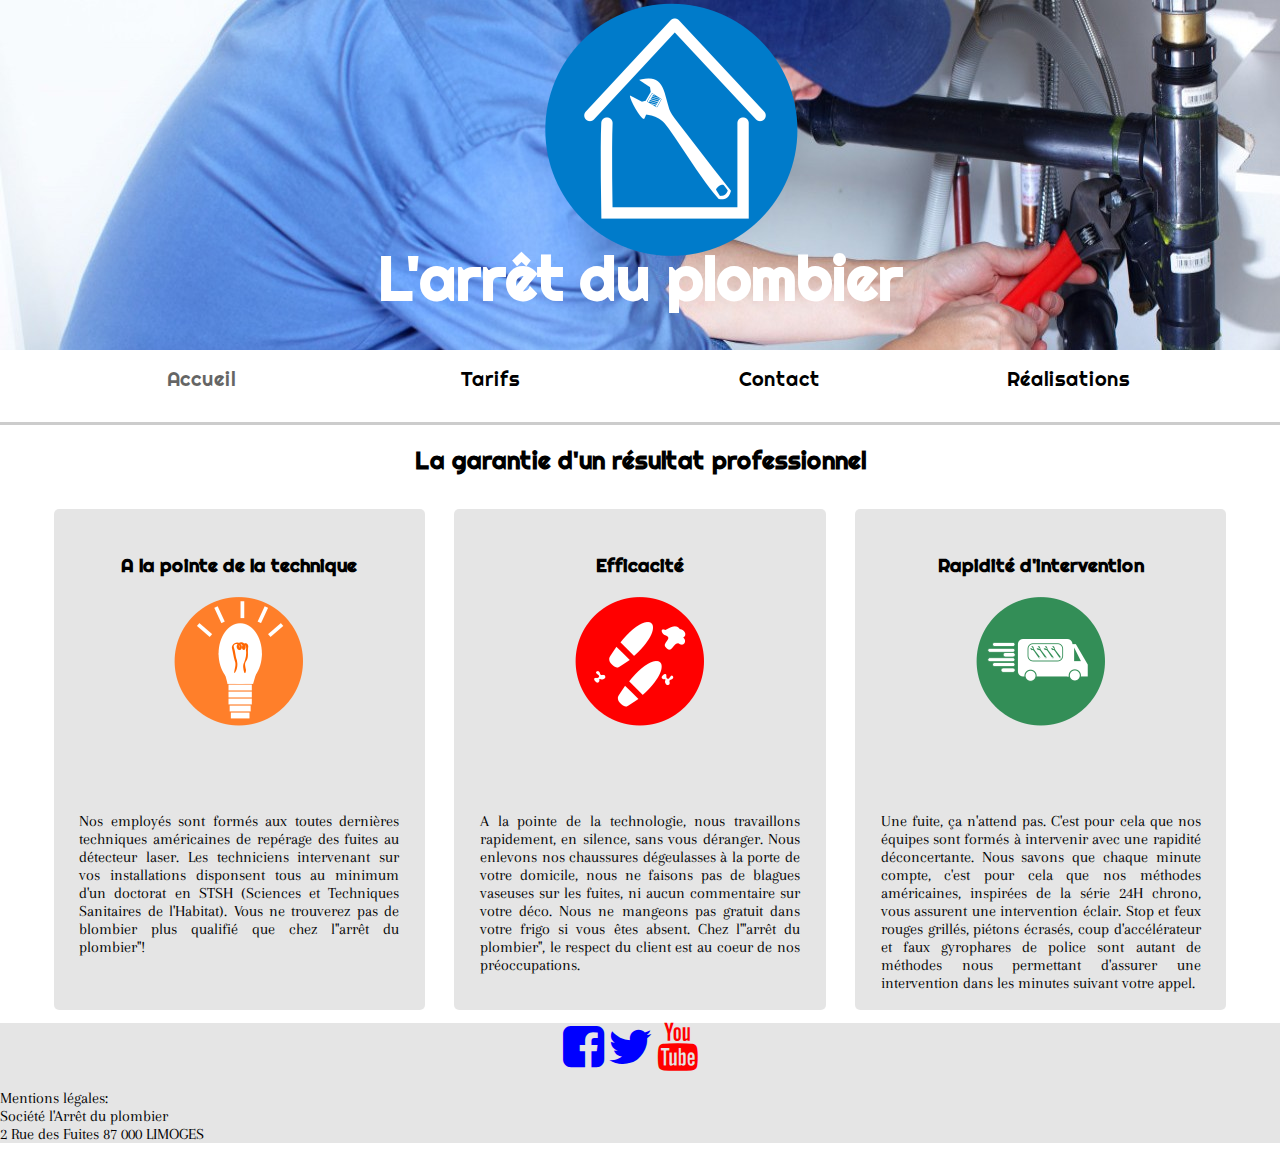
<file: index.html>
<!DOCTYPE html>
<html lang="fr">
  <head>
    <meta charset="utf-8">
    <link rel="stylesheet" href="style/style.css" />
    <link href="https://fonts.googleapis.com/css?family=Arapey%7CRighteous" rel="stylesheet">
    <link rel="stylesheet" href="https://cdnjs.cloudflare.com/ajax/libs/font-awesome/4.7.0/css/font-awesome.min.css">
    <link rel="icon" href="images/logo.ico" />
    <title>L'arrêt du plombier</title>
  </head>



    <body>

  <!--~~~~~~~~~~~~~~~~~~~~~ start of the header~~~~~~~~~~~~~~~~~~~~~~~~~ -->
      <header>

        <aside>
          <figure>
            <img src="images/logo.png" alt="logo">
          </figure>
        </aside>

        <section>
          <h1>L'arrêt du plombier</h1>
        </section>

      </header>
  <!--~~~~~~~~~~~~~~~~~~~~~ end of the header~~~~~~~~~~~~~~~~~~~~~~~~~ -->



  <!--~~~~~~~~~~~~~~~~~~~~~ start of the NAV~~~~~~~~~~~~~~~~~~~~~~~~~ -->
        <nav>
          <ul>
            <li><a class="lienpage" href="index.html">Accueil</a></li>
            <li><a href="tarif.html">Tarifs</a></li>
            <li><a href="contact.html">Contact</a></li>
            <li><a href="realisation.html">Réalisations</a></li>
          </ul>
        </nav>
  <!--~~~~~~~~~~~~~~~~~~~~~ end of the nav~~~~~~~~~~~~~~~~~~~~~~~~~ -->



  <!--~~~~~~~~~~~~~~~~~~~~~ start of the section~~~~~~~~~~~~~~~~~~~~~~~~~ -->
        <section>
          <h2>La garantie d'un résultat professionnel</h2>

          <article>
            <h3>A la pointe de la technique</h3>
            <figure>
              <img src="images/logo1.png" alt="logotechnique">
            </figure>
            <p>Nos employés sont formés aux toutes dernières techniques américaines de repérage des fuites au détecteur laser. Les techniciens intervenant sur vos installations disponsent tous au minimum d'un doctorat en STSH (Sciences et Techniques Sanitaires de l'Habitat). Vous ne trouverez pas de blombier plus qualifié que chez l"arrêt du plombier"!</p>
          </article>

          <article>
            <h3>Efficacité</h3>
            <figure>
              <img src="images/logo2.png" alt="logoefficacite">
            </figure>
            <p>A la pointe de la technologie, nous travaillons rapidement, en silence, sans vous déranger. Nous enlevons nos chaussures dégeulasses à la porte de votre domicile, nous ne faisons pas de blagues vaseuses sur les fuites, ni aucun commentaire sur votre déco. Nous ne mangeons pas gratuit dans votre frigo si vous êtes absent. Chez l'"arrêt du plombier", le respect du client est au coeur de nos préoccupations. </p>
          </article>

          <article>
            <h3>Rapidité d'intervention</h3>
            <figure>
              <img src="images/logo3.png" alt="logorapidite">
            </figure>
            <p>Une fuite, ça n'attend pas. C'est pour cela que nos équipes sont formés à intervenir avec une rapidité déconcertante. Nous savons que chaque minute compte, c'est pour cela que nos méthodes américaines, inspirées de la série 24H chrono, vous assurent une intervention éclair. Stop et feux rouges grillés, piétons écrasés, coup d'accélérateur et faux gyrophares de police sont autant de méthodes nous permettant d'assurer une intervention dans les minutes suivant votre appel.</p>
          </article>

        </section>

  <!--~~~~~~~~~~~~~~~~~~~~~ end of the section~~~~~~~~~~~~~~~~~~~~~~~~~ -->



  <!--~~~~~~~~~~~~~~~~~~~~~ start of the footer~~~~~~~~~~~~~~~~~~~~~~~~~ -->
      <footer>
        <figure>
          <a href="a"><i class="fa fa-facebook-square" style="font-size:48px;color:blue"></i></a>
          <a href="a"><i class="fa fa-twitter" style="font-size:48px;color:blue"></i></a>
          <a href="a"><i class="fa fa-youtube" style="font-size:48px;color:red"></i></a>
        </figure>

        <p>
          Mentions légales: <br />
          Société l'Arrêt du plombier<br />
          2 Rue des Fuites
          87 000 LIMOGES

        </p>

      </footer>
  <!--~~~~~~~~~~~~~~~~~~~~~ start of the footer~~~~~~~~~~~~~~~~~~~~~~~~~ -->

    </body>
  </html>
</file>
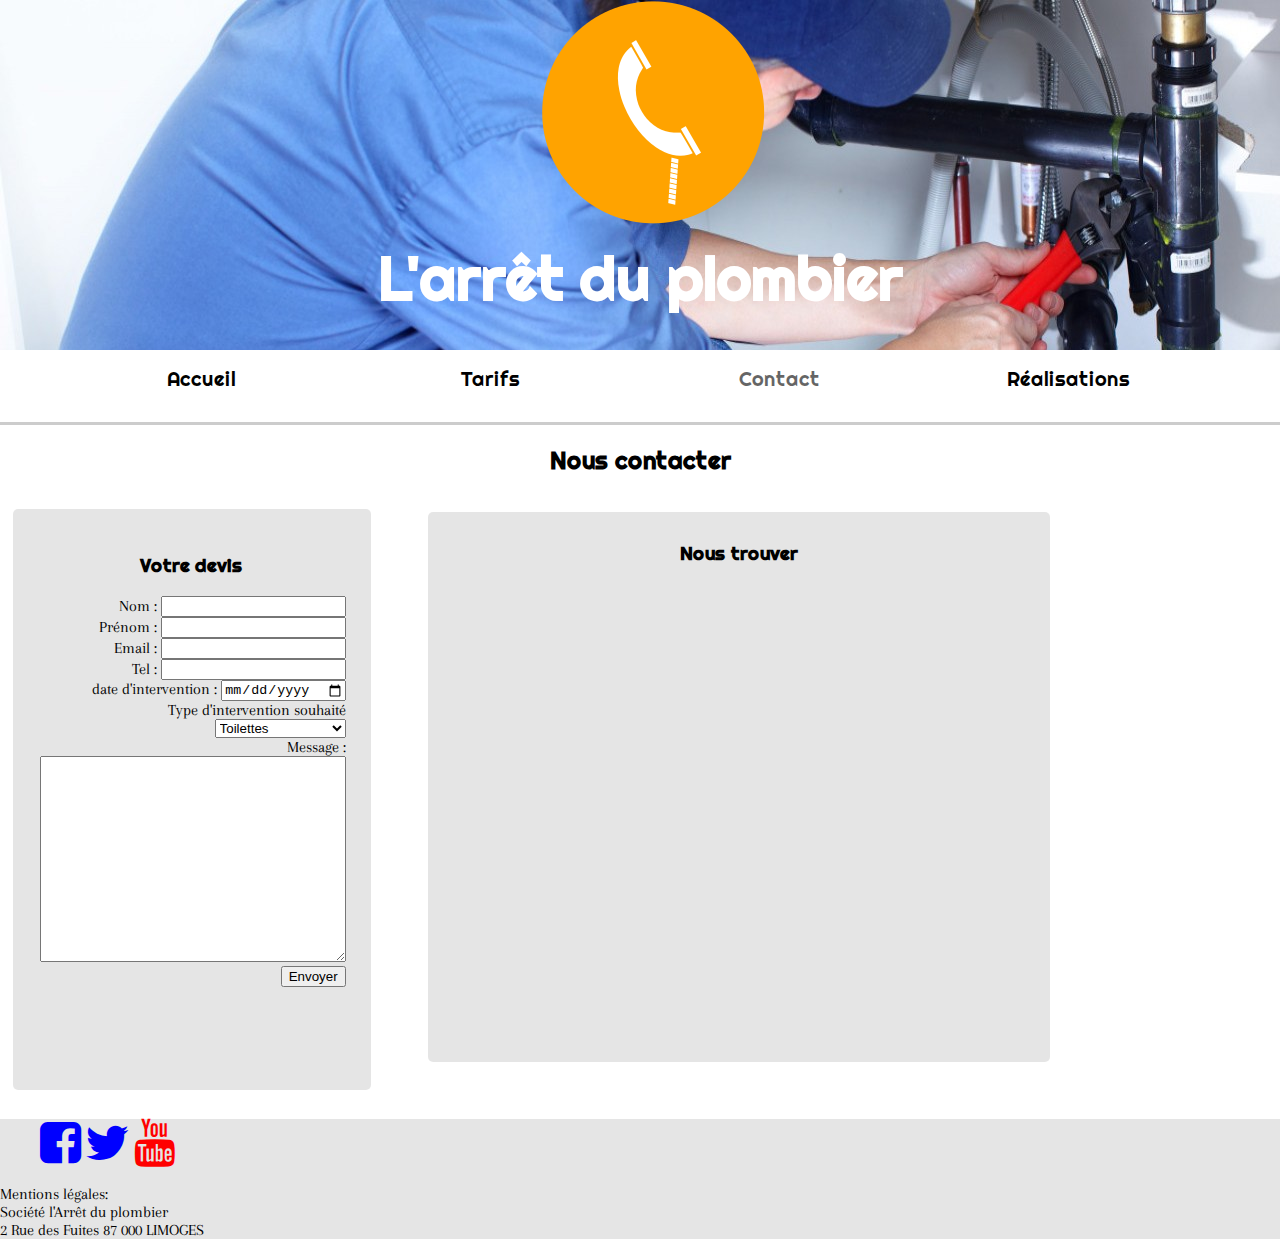
<file: contact.html>
<!DOCTYPE html>
<html>
  <head>
    <meta charset="utf-8">
    <link rel="stylesheet" href="style/contact.css" />
    <link href="https://fonts.googleapis.com/css?family=Arapey|Righteous" rel="stylesheet">
    <link rel="stylesheet" href="https://cdnjs.cloudflare.com/ajax/libs/font-awesome/4.7.0/css/font-awesome.min.css">
    <link rel="icon" href="images/logo.ico" />
    <title>L'arrêt du plombier</title>
  </head>



    <body>

  <!--~~~~~~~~~~~~~~~~~~~~~ start of the header~~~~~~~~~~~~~~~~~~~~~~~~~ -->
      <header>

        <aside>
          <figure>
            <img src="images/contactlogo.png" alt="logo">
          </figure>
        </aside>

        <section>
          <h1>L'arrêt du plombier</h1>
        </section>

      </header>
  <!--~~~~~~~~~~~~~~~~~~~~~ end of the header~~~~~~~~~~~~~~~~~~~~~~~~~ -->



  <!--~~~~~~~~~~~~~~~~~~~~~ start of the NAV~~~~~~~~~~~~~~~~~~~~~~~~~ -->
        <nav>
          <ul>
            <li><a href="index.html">Accueil</a></li>
            <li><a href="tarif.html">Tarifs</a></li>
            <li><a class="lienpage" href="contact.html">Contact</a></li>
            <li><a href="realisation.html">Réalisations</a></li>
          </ul>
        </nav>
  <!--~~~~~~~~~~~~~~~~~~~~~ end of the nav~~~~~~~~~~~~~~~~~~~~~~~~~ -->



  <!--~~~~~~~~~~~~~~~~~~~~~ start of the section~~~~~~~~~~~~~~~~~~~~~~~~~ -->
        <section>
          <h2>Nous contacter</h2>

          <article>
            <h3>Votre devis</h3>
            <form method="post" action="traitement.php">
              <p class="form1">
                <label>Nom</label> : <input type="text" name="Nom" required /><br />
                <label>Prénom</label> : <input type="text" name="Prenom" required /><br />
                <label>Email</label> : <input type="url" required/><br />
                <label>Tel</label> : <input type="tel" required/><br />
                <label>date d'intervention</label> : <input type="date" /><br />
                <label for="pays">Type d'intervention souhaité</label><br />

                <select name="pays">
                     <option value="toilettes">Toilettes</option>
                     <option value="salledebain">Salle de bain</option>
                     <option value="reseau">Réseau général</option>
                     <option value="compteur">Raccord compteur</option>
                     <option value="degat">Dégât des eaux</option>
                </select><br />
                <label for="message">Message</label> :<br /> <textarea name="message"></textarea><br />
                <input type="submit" value="Envoyer" class="envoyer" />
              </p>
            </form>
          </article>

          <figure>
            <h3>Nous trouver</h3>
            <iframe src="https://www.google.com/maps/embed?pb=!1m18!1m12!1m3!1d1386.3908899013984!2d-116.86874826982579!3d37.40126888413868!2m3!1f0!2f0!3f0!3m2!1i1024!2i768!4f13.1!3m3!1m2!1s0x0%3A0x0!2zMzfCsDI0JzA1LjciTiAxMTbCsDUyJzA0LjEiVw!5e1!3m2!1sfr!2sfr!4v1490016611449" width="600" height="450" frameborder="0" style="border:0" allowfullscreen></iframe>
          </figure>


        </section>

  <!--~~~~~~~~~~~~~~~~~~~~~ end of the section~~~~~~~~~~~~~~~~~~~~~~~~~ -->



  <!--~~~~~~~~~~~~~~~~~~~~~ start of the footer~~~~~~~~~~~~~~~~~~~~~~~~~ -->
      <footer>
        <figure>
          <a href="your link here"><i class="fa fa-facebook-square" style="font-size:48px;color:blue"></i></a>
          <a href="your link here"><i class="fa fa-twitter" style="font-size:48px;color:blue"></i></a>
          <a href="your link here"><i class="fa fa-youtube" style="font-size:48px;color:red"></i></a>
        </figure>

        <p>
          Mentions légales: <br />
          Société l'Arrêt du plombier<br />
          2 Rue des Fuites
          87 000 LIMOGES
        </p>

      </footer>
  <!--~~~~~~~~~~~~~~~~~~~~~ start of the footer~~~~~~~~~~~~~~~~~~~~~~~~~ -->

    </body>
  </html>
</file>
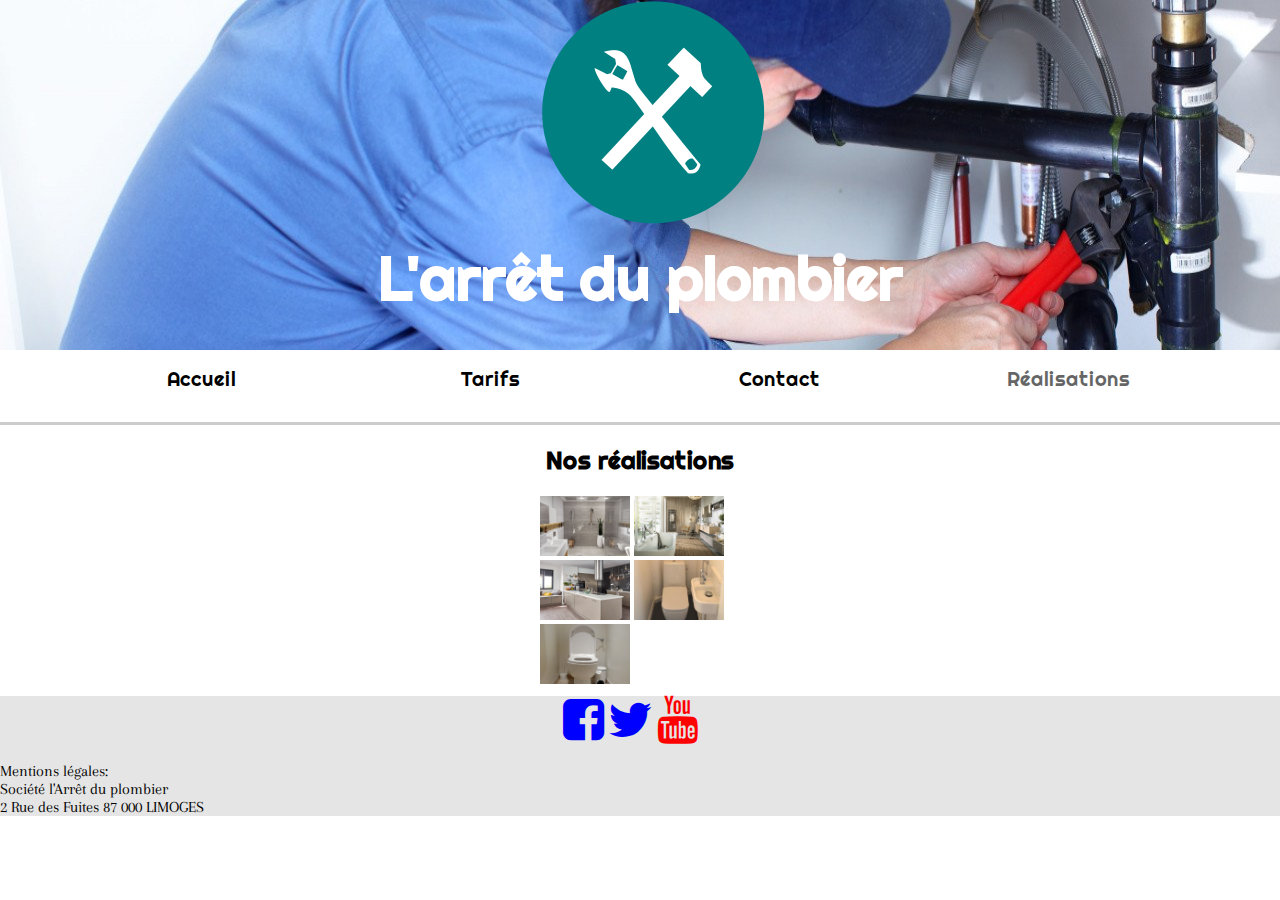
<file: realisation.html>
<!DOCTYPE html>
<html lang="fr">
  <head>
    <meta charset="utf-8">
    <link rel="stylesheet" href="style/realisation.css" />
    <link href="https://fonts.googleapis.com/css?family=Arapey%7CRighteous" rel="stylesheet">
    <link rel="stylesheet" href="https://cdnjs.cloudflare.com/ajax/libs/font-awesome/4.7.0/css/font-awesome.min.css">
    <link rel="icon" href="images/logo.ico" />
    <title>L'arrêt du plombier</title>
  </head>



    <body>

  <!--~~~~~~~~~~~~~~~~~~~~~ start of the header~~~~~~~~~~~~~~~~~~~~~~~~~ -->
      <header>

        <aside>
          <figure>
            <img src="images/realisationlogo.png" alt="logo">
          </figure>
        </aside>

        <section>
          <h1>L'arrêt du plombier</h1>
        </section>

      </header>
  <!--~~~~~~~~~~~~~~~~~~~~~ end of the header~~~~~~~~~~~~~~~~~~~~~~~~~ -->



  <!--~~~~~~~~~~~~~~~~~~~~~ start of the NAV~~~~~~~~~~~~~~~~~~~~~~~~~ -->
        <nav>
          <ul>
            <li><a href="index.html">Accueil</a></li>
            <li><a href="tarif.html">Tarifs</a></li>
            <li><a href="contact.html">Contact</a></li>
            <li><a class="lienpage" href="realisation.html">Réalisations</a></li>
          </ul>
        </nav>
  <!--~~~~~~~~~~~~~~~~~~~~~ end of the nav~~~~~~~~~~~~~~~~~~~~~~~~~ -->



  <!--~~~~~~~~~~~~~~~~~~~~~ start of the section~~~~~~~~~~~~~~~~~~~~~~~~~ -->
        <section>
          <h2>Nos réalisations</h2>
           <figure>
            <img src="images/slide1.png" alt="salle de bain">
            <img src="images/slide2.png" alt="salle de bain">
            <img src="images/slide3.png" alt="toilettes">
            <img src="images/slide4.png" alt="toilettes">
            <img src="images/slide5.png" alt="cuisine">
          </figure>
        </section>

  <!--~~~~~~~~~~~~~~~~~~~~~ end of the section~~~~~~~~~~~~~~~~~~~~~~~~~ -->



  <!--~~~~~~~~~~~~~~~~~~~~~ start of the footer~~~~~~~~~~~~~~~~~~~~~~~~~ -->
      <footer>
        <figure>
          <a href="a"><i class="fa fa-facebook-square" style="font-size:48px;color:blue"></i></a>
          <a href="a"><i class="fa fa-twitter" style="font-size:48px;color:blue"></i></a>
          <a href="a"><i class="fa fa-youtube" style="font-size:48px;color:red"></i></a>
        </figure>

        <p>
          Mentions légales: <br />
          Société l'Arrêt du plombier<br />
          2 Rue des Fuites
          87 000 LIMOGES

        </p>

      </footer>
  <!--~~~~~~~~~~~~~~~~~~~~~ start of the footer~~~~~~~~~~~~~~~~~~~~~~~~~ -->

    </body>
  </html>
</file>
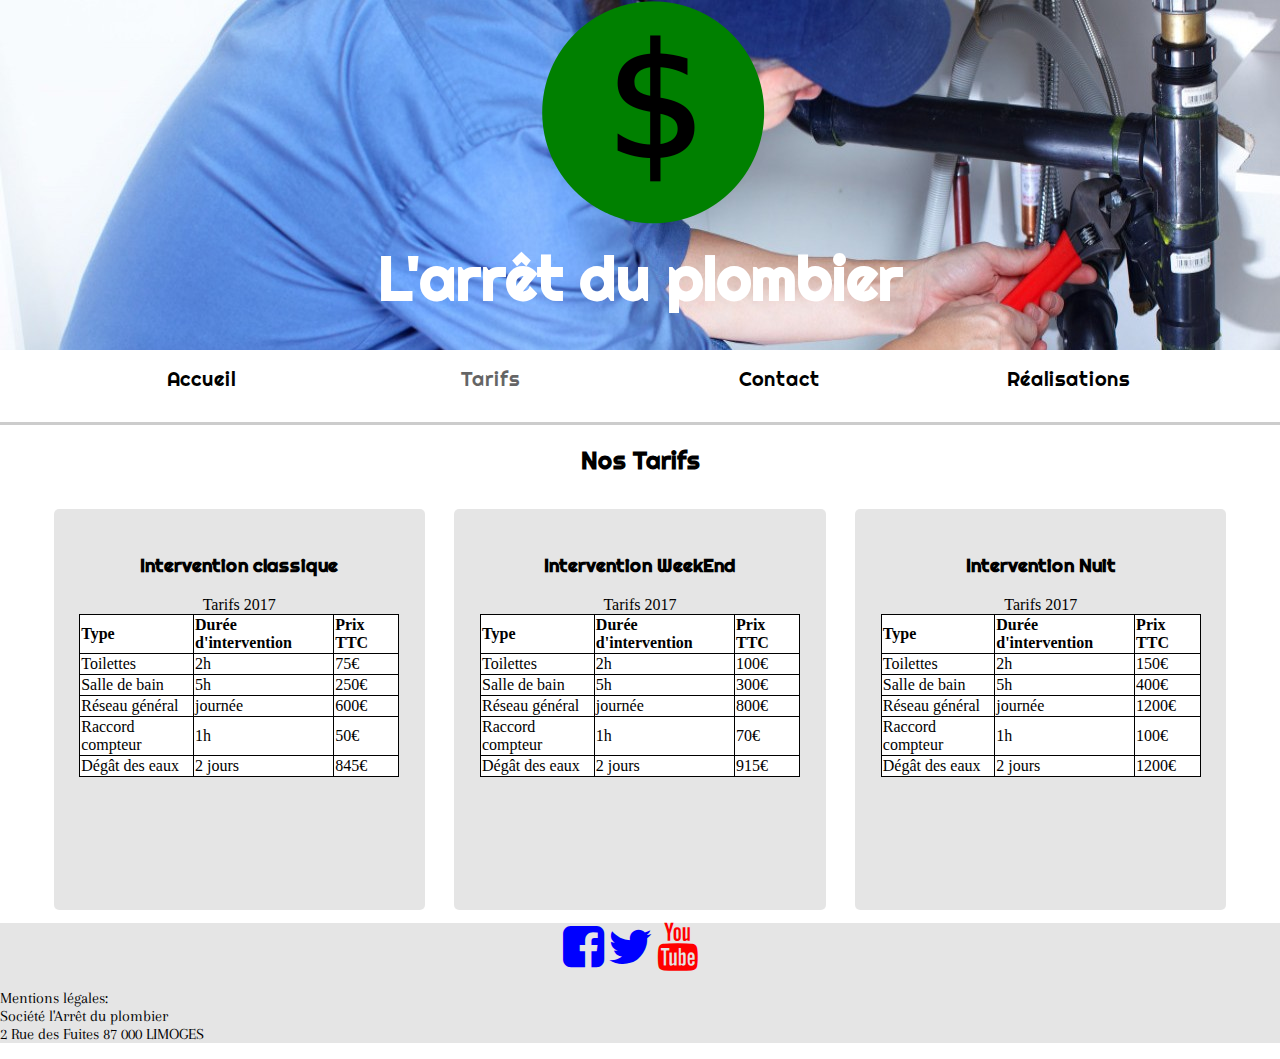
<file: tarif.html>
<!DOCTYPE html>
<html lang="fr">
  <head>
    <meta charset="utf-8">
    <link rel="stylesheet" href="style/tarif.css" />
    <link href="https://fonts.googleapis.com/css?family=Arapey%7CRighteous" rel="stylesheet">
    <link rel="stylesheet" href="https://cdnjs.cloudflare.com/ajax/libs/font-awesome/4.7.0/css/font-awesome.min.css">
    <link rel="icon" href="images/logo.ico" />
    <title>L'arrêt du plombier</title>
  </head>



    <body>

  <!--~~~~~~~~~~~~~~~~~~~~~ start of the header~~~~~~~~~~~~~~~~~~~~~~~~~ -->
      <header>

        <aside>
          <figure>
            <img src="images/tariflogo.png" alt="logo">
          </figure>
        </aside>

        <section>
          <h1>L'arrêt du plombier</h1>
        </section>

      </header>
  <!--~~~~~~~~~~~~~~~~~~~~~ end of the header~~~~~~~~~~~~~~~~~~~~~~~~~ -->



  <!--~~~~~~~~~~~~~~~~~~~~~ start of the NAV~~~~~~~~~~~~~~~~~~~~~~~~~ -->
        <nav>
          <ul>
            <li><a href="index.html">Accueil</a></li>
            <li><a class="lienpage" href="tarif.html">Tarifs</a></li>
            <li><a href="contact.html">Contact</a></li>
            <li><a href="realisation.html">Réalisations</a></li>
          </ul>
        </nav>
  <!--~~~~~~~~~~~~~~~~~~~~~ end of the nav~~~~~~~~~~~~~~~~~~~~~~~~~ -->



  <!--~~~~~~~~~~~~~~~~~~~~~ start of the section~~~~~~~~~~~~~~~~~~~~~~~~~ -->
        <section>
          <h2>Nos Tarifs</h2>

          <article>
            <h3>Intervention classique</h3>
            <table>
              <caption>Tarifs 2017</caption>
               <tr>
                <th>Type</th>
                <th>Durée d'intervention</th>
                <th>Prix TTC</th>
                </tr>

               <tr>
                <td>Toilettes</td>
                <td>2h</td>
                <td>75€</td>
                </tr>

               <tr>
                <td>Salle de bain</td>
                <td>5h</td>
                <td>250€</td>
                </tr>

               <tr>
                <td>Réseau général</td>
                <td>journée</td>
                <td>600€</td>
                </tr>

               <tr>
                <td>Raccord compteur</td>
                <td>1h</td>
                <td>50€</td>
                </tr>

               <tr>
                <td>Dégât des eaux</td>
                <td>2 jours</td>
                <td>845€</td>
               </tr>
            </table>
          </article>

          <article>
            <h3>Intervention WeekEnd</h3>
            <table>
              <caption>Tarifs 2017</caption>
               <tr>
                <th>Type</th>
                <th>Durée d'intervention</th>
                <th>Prix TTC</th>
                </tr>

                <tr>
                <td>Toilettes</td>
                <td>2h</td>
                <td>100€</td>
                </tr>

                <tr>
                <td>Salle de bain</td>
                <td>5h</td>
                <td>300€</td>
                </tr>

                <tr>
                <td>Réseau général</td>
                <td>journée</td>
                <td>800€</td>
                </tr>

                <tr>
                <td>Raccord compteur</td>
                <td>1h</td>
                <td>70€</td>
                </tr>

                <tr>
                <td>Dégât des eaux</td>
                <td>2 jours</td>
                <td>915€</td>
               </tr>
            </table>
          </article>

          <article>
            <h3>Intervention Nuit</h3>
            <table>
              <caption>Tarifs 2017</caption>
               <tr>
                <th>Type</th>
                <th>Durée d'intervention</th>
                <th>Prix TTC</th>
                </tr>

                <tr>
                <td>Toilettes</td>
                <td>2h</td>
                <td>150€</td>
                </tr>

                <tr>
                <td>Salle de bain</td>
                <td>5h</td>
                <td>400€</td>
                </tr>

                <tr>
                <td>Réseau général</td>
                <td>journée</td>
                <td>1200€</td>
                </tr>

                <tr>
                <td>Raccord compteur</td>
                <td>1h</td>
                <td>100€</td>
                </tr>

                <tr>
                <td>Dégât des eaux</td>
                <td>2 jours</td>
                <td>1200€</td>
               </tr>
            </table>
          </article>
        </section>

  <!--~~~~~~~~~~~~~~~~~~~~~ end of the section~~~~~~~~~~~~~~~~~~~~~~~~~ -->



  <!--~~~~~~~~~~~~~~~~~~~~~ start of the footer~~~~~~~~~~~~~~~~~~~~~~~~~ -->
      <footer>
        <figure>
          <a href="a"><i class="fa fa-facebook-square" style="font-size:48px;color:blue"></i></a>
          <a href="a"><i class="fa fa-twitter" style="font-size:48px;color:blue"></i></a>
          <a href="a"><i class="fa fa-youtube" style="font-size:48px;color:red"></i></a>
        </figure>

        <p>
          Mentions légales: <br />
          Société l'Arrêt du plombier<br />
          2 Rue des Fuites
          87 000 LIMOGES

        </p>

      </footer>
  <!--~~~~~~~~~~~~~~~~~~~~~ start of the footer~~~~~~~~~~~~~~~~~~~~~~~~~ -->

    </body>
  </html>
</file>
<file: style/style.css>
/*
~~~~~~~~~~~~~~~~~~COMMON RULES~~~~~~~~~~~~~~~~~~~
*/
body
{
  margin: 0;
}

h1, h2, h3
{
  font-family: 'Righteous', cursive;
}

p
{
  font-family: 'Arapey', serif;
}
  /*
  ~~~~~~~~~~~~~~~~~~END OF COMMON RULES~~~~~~~~~~~~~~~~~~~
  */






  /*
  ~~~~~~~~~~~~~~~~~~HEADER RULES~~~~~~~~~~~~~~~~~~~
  */
header
{
  background-image: url(../images/fond.jpg);
  height: 350px;
  text-align: center;
  margin: 0;
}


h1
{
  font-size: 60px;
  color: white;
}

figure
{
  height: 200px;
  width: 200px;
  margin: auto;
}

  /*
  ~~~~~~~~~~~~~~~~~~END OF HEADER RULES~~~~~~~~~~~~~~~~~~~
  */




  /*
  ~~~~~~~~~~~~~~~~~~NAV RULES~~~~~~~~~~~~~~~~~~~
  */
nav
{
  border-bottom-style: solid;
  border-color:rgba(0,0,0,0.2)
}


nav li
{
  display: inline-block;
  width: 20%;
  height: 40px;
  text-align: center;
  margin-left:3%;
}

nav li a
{
  vertical-align: middle;
  margin-top: 40%;
  text-decoration: none;
  font-family: 'Righteous', cursive;
  font-size: 20px;
  color: black;
}

nav li:hover
{
  background-color: rgba(0, 0, 0, 0.2);
  border-radius: 5px;
}

.lienpage
{
  opacity: 0.6;
}
  /*
  ~~~~~~~~~~~~~~~~~~END OF NAV RULES~~~~~~~~~~~~~~~~~~~
  */



  /*
  ~~~~~~~~~~~~~~~~~~SECTION RULES~~~~~~~~~~~~~~~~~~~
  */
section
{
text-align: center;
}
  /*
  ~~~~~~~~~~~~~~~~~~END OF SECTION RULES~~~~~~~~~~~~~~~~~~~
  */



/*
~~~~~~~~~~~~~~~~~~SECTION ARTICLES RULES~~~~~~~~~~~~~~~~~~~
*/
section article
{
  display: inline-block;
  vertical-align: top;
  background-color:rgba(0,0,0,0.1);
  width:25%;
  height:450px;
  border-radius: 5px;
  text-align: justify;
  margin: 1%;
  padding: 2%;
}

section article h3
{
  text-align: center;
}

section article img
{
  display: block;
  margin: auto;
}

/*
~~~~~~~~~~~~~~~~~~END OF SECTION ARTICLES RULES~~~~~~~~~~~~~~~~~~~
*/




  /*
  ~~~~~~~~~~~~~~~~~~FOOTER RULES~~~~~~~~~~~~~~~~~~~
  */
footer
{
  background-color: rgba(0,0,0,0.1);
}

footer figure
{
  width: 12%;
  height: 50px;
}

  /*
  ~~~~~~~~~~~~~~~~~~END OF FOOTER RULES~~~~~~~~~~~~~~~~~~~
  */
</file>
<file: style/contact.css>
/*
~~~~~~~~~~~~~~~~~~COMMON RULES~~~~~~~~~~~~~~~~~~~
*/
body
{
  margin: 0;
}

h1, h2, h3
{
  font-family: 'Righteous', cursive;
}

p
{
  font-family: 'Arapey', serif;
}

section article, section figure
{
  display: inline-block;
  vertical-align: top;
}
  /*
  ~~~~~~~~~~~~~~~~~~END OF COMMON RULES~~~~~~~~~~~~~~~~~~~
  */






  /*
  ~~~~~~~~~~~~~~~~~~HEADER RULES~~~~~~~~~~~~~~~~~~~
  */
header
{
  background-image: url(../images/fond.jpg);
  height: 350px;
  text-align: center;
  margin: 0;
}


h1
{
  font-size: 60px;
  color: white;
}

header figure
{
  height: 200px;
  width: 200px;
  margin: auto;
}

  /*
  ~~~~~~~~~~~~~~~~~~END OF HEADER RULES~~~~~~~~~~~~~~~~~~~
  */




  /*
  ~~~~~~~~~~~~~~~~~~NAV RULES~~~~~~~~~~~~~~~~~~~
  */
nav
{
  border-bottom-style: solid;
  border-color:rgba(0,0,0,0.2)
}


nav li
{
  display: inline-block;
  width: 20%;
  height: 40px;
  text-align: center;
  margin-left:3%;
}

nav li a
{
  vertical-align: middle;
  margin-top: 40%;
  text-decoration: none;
  font-family: 'Righteous', cursive;
  font-size: 20px;
  color: black;
}

nav li:hover
{
  background-color: rgba(0, 0, 0, 0.2);
  border-radius: 5px;
}

.lienpage
{
  opacity: 0.6;
}
  /*
  ~~~~~~~~~~~~~~~~~~END OF NAV RULES~~~~~~~~~~~~~~~~~~~
  */



  /*
  ~~~~~~~~~~~~~~~~~~SECTION RULES~~~~~~~~~~~~~~~~~~~
  */
section h2
{
  text-align: center;
}
  /*
  ~~~~~~~~~~~~~~~~~~END OF SECTION RULES~~~~~~~~~~~~~~~~~~~
  */



/*
~~~~~~~~~~~~~~~~~~SECTION ARTICLES RULES~~~~~~~~~~~~~~~~~~~
*/
section article
{
  display: inline-block;
  vertical-align: top;
  background-color:rgba(0,0,0,0.1);
  width:24%;
  height:530px;
  border-radius: 5px;
  text-align: right;
  margin: 1%;
  padding: 2%;
}

section article textarea
{
  width: 300px;
  height: 200px;
}

section article h3
{
  text-align: center;
}

/*
~~~~~~~~~~~~~~~~~~END OF SECTION ARTICLES RULES~~~~~~~~~~~~~~~~~~~
*/

/*
~~~~~~~~~~~~~~~~~~SECTION FIGURE RULES~~~~~~~~~~~~~~~~~~~
*/
section figure
{
  width: 47%;
  background-color:rgba(0,0,0,0.1);
  border-radius: 5px;
  height: 530px;
  padding: 10px;
}

figure iframe
{
  margin: auto;
}

section figure h3
{
  text-align: center;
}
/*
~~~~~~~~~~~~~~~~~~END OF SECTION FIGURE RULES~~~~~~~~~~~~~~~~~~~
*/




  /*
  ~~~~~~~~~~~~~~~~~~FOOTER RULES~~~~~~~~~~~~~~~~~~~
  */
footer
{
  background-color: rgba(0,0,0,0.1);
}

footer figure
{
  width: 12%;
  height: 50px;
}

  /*
  ~~~~~~~~~~~~~~~~~~END OF FOOTER RULES~~~~~~~~~~~~~~~~~~~
  */
</file>
<file: style/realisation.css>
/*
~~~~~~~~~~~~~~~~~~COMMON RULES~~~~~~~~~~~~~~~~~~~
*/
body
{
  margin: 0;
}

h1, h2, h3
{
  font-family: 'Righteous', cursive;
}

p
{
  font-family: 'Arapey', serif;
}
  /*
  ~~~~~~~~~~~~~~~~~~END OF COMMON RULES~~~~~~~~~~~~~~~~~~~
  */






  /*
  ~~~~~~~~~~~~~~~~~~HEADER RULES~~~~~~~~~~~~~~~~~~~
  */
header
{
  background-image: url(../images/fond.jpg);
  height: 350px;
  text-align: center;
  margin: 0;
}


h1
{
  font-size: 60px;
  color: white;
}

figure
{
  height: 200px;
  width: 200px;
  margin: auto;
}

  /*
  ~~~~~~~~~~~~~~~~~~END OF HEADER RULES~~~~~~~~~~~~~~~~~~~
  */




  /*
  ~~~~~~~~~~~~~~~~~~NAV RULES~~~~~~~~~~~~~~~~~~~
  */
nav
{
  border-bottom-style: solid;
  border-color:rgba(0,0,0,0.2)
}


nav li
{
  display: inline-block;
  width: 20%;
  height: 40px;
  text-align: center;
  margin-left:3%;
}

nav li a
{
  vertical-align: middle;
  margin-top: 40%;
  text-decoration: none;
  font-family: 'Righteous', cursive;
  font-size: 20px;
  color: black;
}

nav li:hover
{
  background-color: rgba(0, 0, 0, 0.2);
  border-radius: 5px;
}

.lienpage
{
  opacity: 0.6;
}
  /*
  ~~~~~~~~~~~~~~~~~~END OF NAV RULES~~~~~~~~~~~~~~~~~~~
  */



  /*
  ~~~~~~~~~~~~~~~~~~SECTION RULES~~~~~~~~~~~~~~~~~~~
  */
section h2
{
  text-align: center;
}
  /*
  ~~~~~~~~~~~~~~~~~~END OF SECTION RULES~~~~~~~~~~~~~~~~~~~
  */



/*
~~~~~~~~~~~~~~~~~~SECTION FIGURE RULES~~~~~~~~~~~~~~~~~~~
*/
section figure img
{
  display: inline-block;
  width: 90px;
}

section figure img:hover
{
  transform: scale(5);
}
/*
~~~~~~~~~~~~~~~~~~END OF SECTION FIGURE RULES~~~~~~~~~~~~~~~~~~~
*/




  /*
  ~~~~~~~~~~~~~~~~~~FOOTER RULES~~~~~~~~~~~~~~~~~~~
  */
footer
{
  background-color: rgba(0,0,0,0.1);
}

footer figure
{
  width: 12%;
  height: 50px;
}

  /*
  ~~~~~~~~~~~~~~~~~~END OF FOOTER RULES~~~~~~~~~~~~~~~~~~~
  */
</file>
<file: style/tarif.css>
/*
~~~~~~~~~~~~~~~~~~COMMON RULES~~~~~~~~~~~~~~~~~~~
*/
body
{
  margin: 0;
}

h1, h2, h3
{
  font-family: 'Righteous', cursive;
}

p
{
  font-family: 'Arapey', serif;
}
  /*
  ~~~~~~~~~~~~~~~~~~END OF COMMON RULES~~~~~~~~~~~~~~~~~~~
  */






  /*
  ~~~~~~~~~~~~~~~~~~HEADER RULES~~~~~~~~~~~~~~~~~~~
  */
header
{
  background-image: url(../images/fond.jpg);
  height: 350px;
  text-align: center;
  margin: 0;
}


h1
{
  font-size: 60px;
  color: white;
}

figure
{
  height: 200px;
  width: 200px;
  margin: auto;
}

  /*
  ~~~~~~~~~~~~~~~~~~END OF HEADER RULES~~~~~~~~~~~~~~~~~~~
  */




  /*
  ~~~~~~~~~~~~~~~~~~NAV RULES~~~~~~~~~~~~~~~~~~~
  */
nav
{
  border-bottom-style: solid;
  border-color:rgba(0,0,0,0.2)
}


nav li
{
  display: inline-block;
  width: 20%;
  height: 40px;
  text-align: center;
  margin-left:3%;
}

nav li a
{
  vertical-align: middle;
  margin-top: 40%;
  text-decoration: none;
  font-family: 'Righteous', cursive;
  font-size: 20px;
  color: black;
}

nav li:hover
{
  background-color: rgba(0, 0, 0, 0.2);
  border-radius: 5px;
}

.lienpage
{
  opacity: 0.6;
}
  /*
  ~~~~~~~~~~~~~~~~~~END OF NAV RULES~~~~~~~~~~~~~~~~~~~
  */



  /*
  ~~~~~~~~~~~~~~~~~~SECTION RULES~~~~~~~~~~~~~~~~~~~
  */
section
{
text-align: center;
}
  /*
  ~~~~~~~~~~~~~~~~~~END OF SECTION RULES~~~~~~~~~~~~~~~~~~~
  */



/*
~~~~~~~~~~~~~~~~~~SECTION ARTICLES RULES~~~~~~~~~~~~~~~~~~~
*/
section article
{
  display: inline-block;
  vertical-align: top;
  background-color:rgba(0,0,0,0.1);
  width:25%;
  height:350px;
  border-radius: 5px;
  text-align: justify;
  margin: 1%;
  padding: 2%;
}

section article h3
{
  text-align: center;
}

section article img
{
  display: block;
  margin: auto;
}

td
{
  border:1px solid black;
}


th
{
  border:1px solid black;
}


table
{
  border-collapse: collapse;
  background-color: white;
}


/*
~~~~~~~~~~~~~~~~~~END OF SECTION ARTICLES RULES~~~~~~~~~~~~~~~~~~~
*/




  /*
  ~~~~~~~~~~~~~~~~~~FOOTER RULES~~~~~~~~~~~~~~~~~~~
  */
footer
{
  background-color: rgba(0,0,0,0.1);
}

footer figure
{
  width: 12%;
  height: 50px;
}

  /*
  ~~~~~~~~~~~~~~~~~~END OF FOOTER RULES~~~~~~~~~~~~~~~~~~~
  */
</file>
